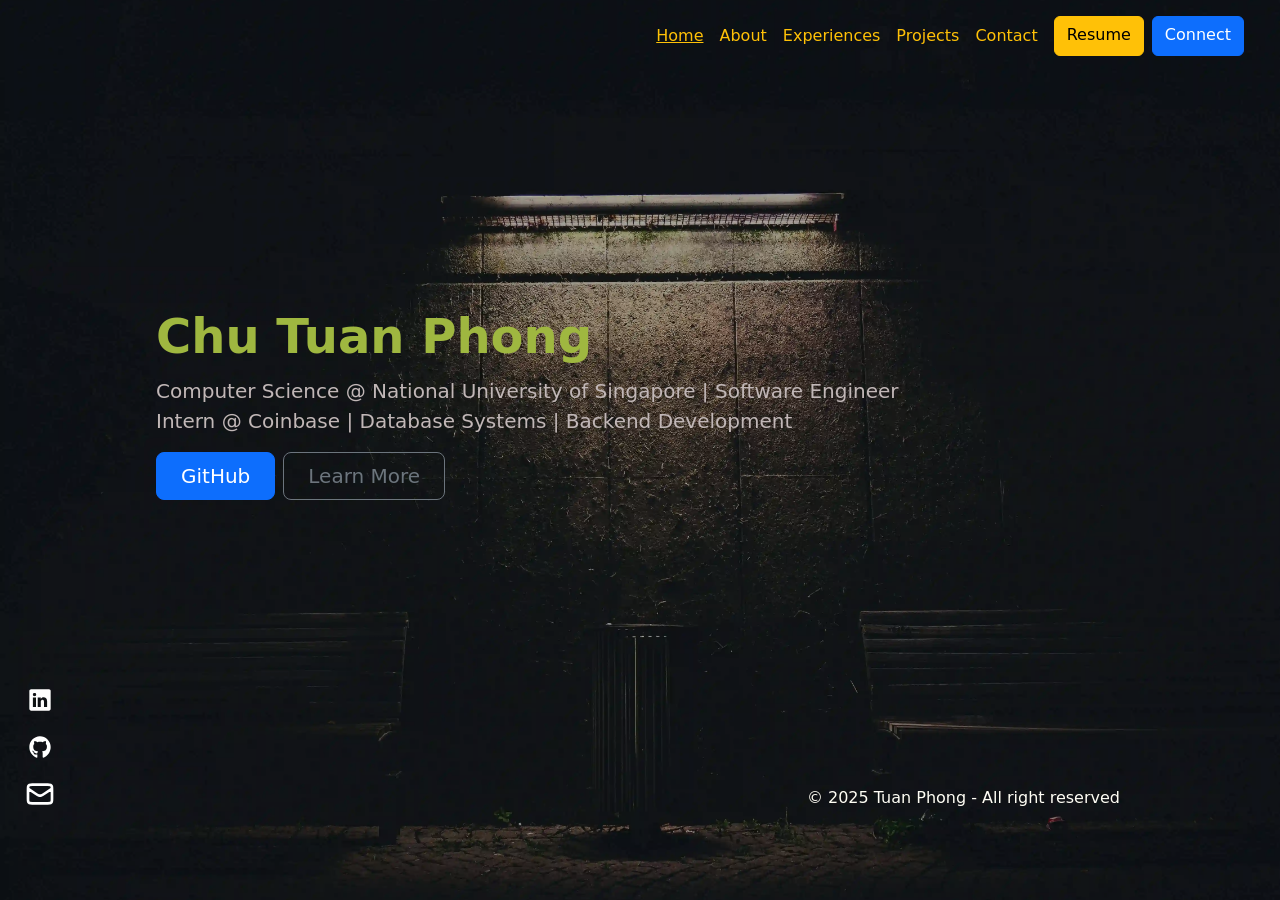
<file: index.html>
<!DOCTYPE html>
<html lang="en">
<head>
    <meta charset="UTF-8">
    <meta name="viewport" content="width=device-width, initial-scale=1.0">
    <link rel="preload" as="image" href="public/img/background.webp" type="image/webp">
    <link href="https://cdn.jsdelivr.net/npm/bootstrap@5.3.3/dist/css/bootstrap.min.css" rel="stylesheet" integrity="sha384-QWTKZyjpPEjISv5WaRU9OFeRpok6YctnYmDr5pNlyT2bRjXh0JMhjY6hW+ALEwIH" crossorigin="anonymous">
    <script src="https://cdn.jsdelivr.net/npm/bootstrap@5.3.3/dist/js/bootstrap.bundle.min.js" integrity="sha384-YvpcrYf0tY3lHB60NNkmXc5s9fDVZLESaAA55NDzOxhy9GkcIdslK1eN7N6jIeHz" crossorigin="anonymous"></script>
    
    <link rel="stylesheet" href="/public/css/styles.css">
    <title>Nhocmt227</title>
</head>
<body>
    <div class="container-fluid">
        <nav class="navbar navbar-expand-lg fixed-top bg-body-tertiary">
            <div class="container-fluid my-2 pe-xxl-5 me-xxl-5">
                <!-- Navbar Toggler -->
                <button class="navbar-toggler" type="button" data-bs-toggle="collapse" data-bs-target="#navbarText" aria-controls="navbarText" aria-expanded="false" aria-label="Toggle navigation">
                    <span class="navbar-toggler-icon"></span>
                </button>

                <!-- Navbar Items -->
                <div class="collapse navbar-collapse" id="navbarText">
                    <ul class="navbar-nav ms-auto mb-2 mb-lg-0 me-lg-4"">
                        <li class="nav-item">       
                            <a class="nav-link text-warning" id="nav-home" aria-current="page" href="#home">Home</a>
                        </li>
                        <li class="nav-item">
                            <a class="nav-link text-warning" id="nav-about" href="#about">About</a>
                        </li>
                        <li class="nav-item">
                            <a class="nav-link text-warning" id="nav-experiences" href="#experiences">Experiences</a>
                        </li>
                        <li class="nav-item">
                            <a class="nav-link text-warning" id="nav-projects" href="#projects">Projects</a>
                        </li>
                        <li class="nav-item">
                            <a class="nav-link text-warning" id="nav-contact" href="#contact">Contact</a>
                        </li>
                        <a class="btn btn-warning my-2 my-lg-0 mx-lg-2" target="_blank" href="https://drive.google.com/file/d/1_EWKHwXGoU_6TOtrCnVusrdSPApNNMnO/view?usp=sharing">Resume</a>
                        <a class="btn btn-primary d-block d-lg-none d-xl-block" target="_blank" href="https://www.linkedin.com/in/phongchu157/">Connect</a>
                    </ul>
                </div>
            </div>
        </nav>



        <div class="progress-bar-right d-none d-xxl-block">
            <div class="progress-inner-right mb-auto"></div>
        </div>

        <div class="progress-bar-left d-none d-xxl-block">
            <div class="progress-inner-left mb-auto"></div>
        </div>

        <div id="side-icons" class="d-none d-lg-block">
            <nav class="social-icons">
                <ul>
                    <li><a href="https://www.linkedin.com/in/phongchu157/" target="_blank">
                        <i>
                            <svg width="32px" height="32px" viewBox="0 0 24 24" fill="none" xmlns="http://www.w3.org/2000/svg"><g id="SVGRepo_bgCarrier" stroke-width="0"></g><g id="SVGRepo_tracerCarrier" stroke-linecap="round" stroke-linejoin="round"></g><g id="SVGRepo_iconCarrier"> <path d="M18.72 3.99997H5.37C5.19793 3.99191 5.02595 4.01786 4.86392 4.07635C4.70189 4.13484 4.55299 4.22471 4.42573 4.34081C4.29848 4.45692 4.19537 4.59699 4.12232 4.75299C4.04927 4.909 4.0077 5.07788 4 5.24997V18.63C4.01008 18.9901 4.15766 19.3328 4.41243 19.5875C4.6672 19.8423 5.00984 19.9899 5.37 20H18.72C19.0701 19.9844 19.4002 19.8322 19.6395 19.5761C19.8788 19.32 20.0082 18.9804 20 18.63V5.24997C20.0029 5.08247 19.9715 4.91616 19.9078 4.76122C19.8441 4.60629 19.7494 4.466 19.6295 4.34895C19.5097 4.23191 19.3672 4.14059 19.2108 4.08058C19.0544 4.02057 18.8874 3.99314 18.72 3.99997ZM9 17.34H6.67V10.21H9V17.34ZM7.89 9.12997C7.72741 9.13564 7.5654 9.10762 7.41416 9.04768C7.26291 8.98774 7.12569 8.89717 7.01113 8.78166C6.89656 8.66615 6.80711 8.5282 6.74841 8.37647C6.6897 8.22474 6.66301 8.06251 6.67 7.89997C6.66281 7.73567 6.69004 7.57169 6.74995 7.41854C6.80986 7.26538 6.90112 7.12644 7.01787 7.01063C7.13463 6.89481 7.2743 6.80468 7.42793 6.74602C7.58157 6.68735 7.74577 6.66145 7.91 6.66997C8.07259 6.66431 8.2346 6.69232 8.38584 6.75226C8.53709 6.8122 8.67431 6.90277 8.78887 7.01828C8.90344 7.13379 8.99289 7.27174 9.05159 7.42347C9.1103 7.5752 9.13699 7.73743 9.13 7.89997C9.13719 8.06427 9.10996 8.22825 9.05005 8.3814C8.99014 8.53456 8.89888 8.6735 8.78213 8.78931C8.66537 8.90513 8.5257 8.99526 8.37207 9.05392C8.21843 9.11259 8.05423 9.13849 7.89 9.12997ZM17.34 17.34H15V13.44C15 12.51 14.67 11.87 13.84 11.87C13.5822 11.8722 13.3313 11.9541 13.1219 12.1045C12.9124 12.2549 12.7546 12.4664 12.67 12.71C12.605 12.8926 12.5778 13.0865 12.59 13.28V17.34H10.29V10.21H12.59V11.21C12.7945 10.8343 13.0988 10.5225 13.4694 10.3089C13.84 10.0954 14.2624 9.98848 14.69 9.99997C16.2 9.99997 17.34 11 17.34 13.13V17.34Z" fill="#ffffff"></path> </g></svg>
                        </i></a>
                    </li>
                    <li><a href="https://github.com/nhocmt227" target="_blank">
                        <i>

                            <svg width="32px" height="32px" viewBox="0 0 24 24" fill="none" xmlns="http://www.w3.org/2000/svg"><g id="SVGRepo_bgCarrier" stroke-width="0"></g><g id="SVGRepo_tracerCarrier" stroke-linecap="round" stroke-linejoin="round"></g><g id="SVGRepo_iconCarrier"> <path d="M9.35003 16.88C9.35003 16.95 9.28003 17 9.18003 17C9.08003 17 9.00003 17 9.00003 16.88C9.00003 16.76 9.08003 16.76 9.17003 16.76C9.26003 16.76 9.35003 16.81 9.35003 16.88ZM8.35003 16.73C8.35003 16.8 8.35003 16.88 8.49003 16.9C8.52584 16.9172 8.56701 16.9195 8.6045 16.9064C8.642 16.8933 8.67275 16.8658 8.69003 16.83C8.69003 16.76 8.69003 16.69 8.55003 16.66C8.41003 16.63 8.37003 16.66 8.35003 16.73ZM9.77003 16.68C9.68003 16.68 9.62003 16.76 9.63003 16.84C9.64003 16.92 9.72003 16.95 9.82003 16.93C9.92003 16.91 9.97003 16.84 9.96003 16.77C9.95003 16.7 9.87003 16.67 9.77003 16.68ZM11.9 4.00002C10.8454 3.99009 9.79962 4.19333 8.82547 4.59754C7.85132 5.00175 6.96887 5.5986 6.23107 6.35227C5.49328 7.10594 4.91535 8.0009 4.53197 8.98343C4.14859 9.96597 3.96765 11.0158 4.00003 12.07C3.97211 13.7969 4.48426 15.4894 5.46493 16.9111C6.4456 18.3328 7.84582 19.4127 9.47003 20C9.88003 20.07 10.03 19.81 10.03 19.6C10.03 19.39 10.03 18.26 10.03 17.6C10.03 17.6 7.77003 18.1 7.29003 16.6C7.29003 16.6 6.93003 15.6 6.40003 15.39C6.40003 15.39 5.66003 14.87 6.45003 14.88C6.70877 14.9149 6.95573 15.01 7.17108 15.1576C7.38643 15.3052 7.56417 15.5013 7.69003 15.73C7.79466 15.9351 7.9401 16.1167 8.11742 16.2635C8.29473 16.4104 8.50019 16.5195 8.72118 16.5841C8.94218 16.6487 9.17404 16.6675 9.40255 16.6393C9.63106 16.6111 9.85139 16.5364 10.05 16.42C10.0879 16.0025 10.2679 15.6107 10.56 15.31C8.76003 15.1 6.94003 14.84 6.94003 11.65C6.92091 11.2896 6.97881 10.9293 7.10985 10.5931C7.2409 10.2569 7.44209 9.95241 7.70003 9.70002C7.45667 8.96799 7.48507 8.17282 7.78003 7.46002C8.46003 7.24002 10.01 8.35002 10.01 8.35002C11.3342 7.97655 12.7359 7.97655 14.06 8.35002C14.06 8.35002 15.61 7.24002 16.29 7.46002C16.5914 8.17142 16.6198 8.96894 16.37 9.70002C16.6371 9.94893 16.8489 10.2511 16.9919 10.587C17.1348 10.9229 17.2057 11.285 17.2 11.65C17.2 14.85 15.3 15.1 13.5 15.31C13.6809 15.5129 13.8186 15.7506 13.9046 16.0085C13.9905 16.2664 14.023 16.5391 14 16.81C14 17.93 14 19.31 14 19.58C13.9994 19.6475 14.015 19.7142 14.0456 19.7744C14.0763 19.8346 14.1209 19.8866 14.1759 19.9258C14.2308 19.9651 14.2945 19.9905 14.3613 19.9999C14.4282 20.0094 14.4964 20.0025 14.56 19.98C16.1813 19.3978 17.5786 18.321 18.5547 16.9017C19.5309 15.4824 20.0364 13.7922 20 12.07C20.0094 11.0051 19.8061 9.94902 19.402 8.96371C18.9979 7.9784 18.4011 7.08369 17.6467 6.33205C16.8923 5.58041 15.9953 4.98696 15.0085 4.58651C14.0217 4.18606 12.9649 3.98667 11.9 4.00002ZM7.14003 15.41C7.14003 15.41 7.14003 15.52 7.14003 15.58C7.15118 15.5912 7.16442 15.6001 7.17901 15.6061C7.1936 15.6122 7.20923 15.6153 7.22503 15.6153C7.24082 15.6153 7.25646 15.6122 7.27105 15.6061C7.28563 15.6001 7.29888 15.5912 7.31003 15.58C7.31003 15.58 7.31003 15.47 7.31003 15.4C7.31003 15.33 7.18003 15.37 7.14003 15.41ZM6.79003 15.14C6.79003 15.14 6.79003 15.24 6.86003 15.27C6.86846 15.2805 6.87913 15.2889 6.89124 15.2947C6.90335 15.3004 6.91661 15.3035 6.93003 15.3035C6.94345 15.3035 6.9567 15.3004 6.96881 15.2947C6.98093 15.2889 6.99159 15.2805 7.00003 15.27C7.00003 15.27 7.00003 15.17 6.93003 15.14C6.86003 15.11 6.81003 15.11 6.79003 15.14ZM7.79003 16.32C7.79003 16.32 7.79003 16.46 7.79003 16.53C7.79003 16.6 7.96003 16.61 8.00003 16.53C8.04003 16.45 8.00003 16.39 8.00003 16.32C8.00003 16.25 7.87003 16.27 7.83003 16.32H7.79003ZM7.42003 15.83C7.42003 15.83 7.42003 15.95 7.42003 16.03C7.42003 16.11 7.56003 16.14 7.61003 16.11C7.63535 16.0809 7.6493 16.0436 7.6493 16.005C7.6493 15.9664 7.63535 15.9291 7.61003 15.9C7.56003 15.82 7.48003 15.79 7.42003 15.83Z" fill="#ffffff"></path> </g></svg>                        </i></a>
                    </li>
                    <li><a href="mailto:phong1572005@gmail.com" target="_blank">
                        <i>
                            <svg width="32px" height="32px" viewBox="0 0 24 24" fill="none" xmlns="http://www.w3.org/2000/svg"><g id="SVGRepo_bgCarrier" stroke-width="0"></g><g id="SVGRepo_tracerCarrier" stroke-linecap="round" stroke-linejoin="round"></g><g id="SVGRepo_iconCarrier"> <path d="M3 8L8.44992 11.6333C9.73295 12.4886 10.3745 12.9163 11.0678 13.0825C11.6806 13.2293 12.3194 13.2293 12.9322 13.0825C13.6255 12.9163 14.2671 12.4886 15.5501 11.6333L21 8M6.2 19H17.8C18.9201 19 19.4802 19 19.908 18.782C20.2843 18.5903 20.5903 18.2843 20.782 17.908C21 17.4802 21 16.9201 21 15.8V8.2C21 7.0799 21 6.51984 20.782 6.09202C20.5903 5.71569 20.2843 5.40973 19.908 5.21799C19.4802 5 18.9201 5 17.8 5H6.2C5.0799 5 4.51984 5 4.09202 5.21799C3.71569 5.40973 3.40973 5.71569 3.21799 6.09202C3 6.51984 3 7.07989 3 8.2V15.8C3 16.9201 3 17.4802 3.21799 17.908C3.40973 18.2843 3.71569 18.5903 4.09202 18.782C4.51984 19 5.07989 19 6.2 19Z" stroke="#ffffff" stroke-width="2" stroke-linecap="round" stroke-linejoin="round"></path> </g></svg>
                        </i></a>
                    </li>
                </ul>                
            </nav>
        </div>

        <div id="content-container">
            <div id="home" class="appear-text section d-none ps-lg-5">
                <div class="container col-xxl-5 col-md-8 ps-5 py-5 mx-0 ms-sm-5" style="margin-top: 200px;">
                    <h1 class="display-5 fw-semibold text-body-emphasis lh-1 mb-3" style="color: rgb(159, 183, 64) !important">Chu Tuan Phong</h1>
                    <p class="lead fw-normal"> Computer Science @ National University of Singapore | Software Engineer Intern @ Coinbase | Database Systems | Backend Development </p>
                    <div class="d-md-flex justify-content-md-start">
                        <a type="button" class="btn btn-primary btn-lg px-4 me-md-2" href="https://github.com/nhocmt227" target="_blank">GitHub</a>
                        <a type="button" class="btn btn-outline-secondary btn-lg px-4" href="#about">Learn More</a>
                    </div>
                </div>
            </div>
    
            <div id="about" class=" section d-flex flex-xl-row flex-column ps-lg-5">
                <div class="appear-text container col-xl-6 col-md-8 px-5 py-5 mx-0 ms-sm-5">
                    <h1 class="display-5 fw-semibold text-body-emphasis lh-1 mb-3" style="color: rgb(159, 183, 64) !important">Chu Tuan Phong</h1>
                    <p class="lead">I am a passionate penultimate at the National University of Singapore (NUS) with a keen interest in Database Systems, and Computer Network, and Backend Development. I have hands-on experience in Java, Python, JavaScript and PostgreSQL.</p>
                    <p class="lead">Over the years, I have worked on several end-to-end projects, creating full-stack applications. With a strong foundation in query optimization and database implementation, I am eager to contribute to projects that enhance scalability.</p>
                </div>
                <div class="appear-text-delay about-img py-xl-5 ms-5 ps-0 ps-sm-5">
                    <img src="public/img/personal.webp" width="400px">
                </div>
            </div>
    
            <div id="experiences" class="appear-text section d-flex flex-xl-row flex-column ps-lg-5">
                <div class="col-xxl-6 col-xl-6 col-md-8 px-5 pt-5 mx-0 ms-sm-5">
                    <div style="margin-top: 40px;">
                        <h1 class="display-5 fw-semibold text-body-emphasis lh-1 mb-3" style="color: rgb(159, 183, 64) !important">System Analyst</h1>
                        <h5>Feb 2025 - Present</h5>
                        <ul>
                            <li class="lead">Leveraged Microsoft Power Platforms (such as Microsoft Power Apps, Power Automate) to automate university's
                                application systems and data transformation.</li>
                            <li class="lead">Performed data migration from local SharePoint platform to cloud-based platforms using Power Automate and Python, improving system's performance.</li>
                        </ul>
                    </div>
                    <div>
                        <h1 class="display-5 fw-semibold text-body-emphasis lh-1 mb-3" style="color: rgb(159, 183, 64) !important">Research Assistant</h1>
                        <h5>Sep 2021 - Sep 2022</h5>
                        <ul>
                            <li class="lead">Developed a supervised learning model for foot size detection using computer vision.</li>
                            <li class="lead">Used Python to refine raw data of over 2,000 pictures and perform pattern analysis.</li>
                            <li class="lead">Delivered weekly reports and presented a project pitch to a 30-person audience on project's outcomes.</li>
                        </ul>
                    </div>
                </div>
                <div class="appear-text-delay py-xl-5 ms-5 ms-xl-0 ps-0 ps-sm-5" style="margin-top: 40px;">
                    <img class="mb-3" src="public/img/AI_project.webp" width="400px">
                    <br>
                    <img src="public/img/coding.png" width="400px">
                </div>
            </div>
    
            <div id="projects" class="appear-text section d-flex flex-xl-row flex-column ps-lg-5">
                <div class="col-xxl-6 col-xl-6 col-md-8 px-5 pt-5 mx-0 ms-sm-5">
                    <div style="margin-top: 40px;">
                        <h1 class="display-5 fw-light text-body-emphasis lh-1 mb-3" style="color: rgb(159, 183, 64) !important">Stock Simulation</h1>
                        <h5>Python | Flask | SQLite | Bootstrap CSS | Rest API</h5>
                        <ul>
                            <li class="lead">Integrated REST APIs to fetch and display real-time stock price data, ensuring up-to-date market information.</li>
                            <li class="lead">Implemented Core Features including secure user authentication, browser sessions, dashboards, and trading logic using
                                Python, Flask, and MySQL.</li>
                        </ul>
                    </div>
                    <div>
                        <h1 class="display-5 fw-light text-body-emphasis lh-1 mb-3" style="color: rgb(159, 183, 64) !important">Task manager Chatbot</h1>
                        <h5>Java | JavaFX | CSS | Gradle | Git & GitHub | Product Lifecycle</h5>
                        <ul>
                            <li class="lead">Utilized Java and JavaFX to build interactive chatbot and performed robust Unit testing and system testing.</li>
                            <li class="lead">Automated the building and deployment workflow to improve development efficiency using Gradle.</li>
                        </ul>
                    </div>
                </div>
                <div class="appear-text-delay py-xl-5 ms-5 ms-xl-0 ps-0 ps-sm-5" style="margin-top: 40px;">
                    <img class="mb-3" src="public/img/stock-simulation.png" width="400px">

                </div>
            </div>
    
            <div id="contact" class="appear-text section ps-lg-5">
                <div class="container col-xxl-6 col-md-8 px-5 py-5 mx-0 ms-sm-5" style="margin-top: 200px;">
                    <div class="me-5 pe-5">
                        <h1 class="display-5 fw-light text-body-emphasis lh-1 mb-3" style="color: rgb(159, 183, 64) !important">Singapore</h1>
                        <svg width="24px" height="24px" viewBox="0 0 24 24" fill="none" xmlns="http://www.w3.org/2000/svg"><g id="SVGRepo_bgCarrier" stroke-width="0"></g><g id="SVGRepo_tracerCarrier" stroke-linecap="round" stroke-linejoin="round"></g><g id="SVGRepo_iconCarrier"> <path d="M4 18L9 12M20 18L15 12M3 8L10.225 12.8166C10.8665 13.2443 11.1872 13.4582 11.5339 13.5412C11.8403 13.6147 12.1597 13.6147 12.4661 13.5412C12.8128 13.4582 13.1335 13.2443 13.775 12.8166L21 8M6.2 19H17.8C18.9201 19 19.4802 19 19.908 18.782C20.2843 18.5903 20.5903 18.2843 20.782 17.908C21 17.4802 21 16.9201 21 15.8V8.2C21 7.0799 21 6.51984 20.782 6.09202C20.5903 5.71569 20.2843 5.40973 19.908 5.21799C19.4802 5 18.9201 5 17.8 5H6.2C5.0799 5 4.51984 5 4.09202 5.21799C3.71569 5.40973 3.40973 5.71569 3.21799 6.09202C3 6.51984 3 7.07989 3 8.2V15.8C3 16.9201 3 17.4802 3.21799 17.908C3.40973 18.2843 3.71569 18.5903 4.09202 18.782C4.51984 19 5.07989 19 6.2 19Z" stroke="#ffffff" stroke-width="2" stroke-linecap="round" stroke-linejoin="round"></path> </g></svg>
                        <p class="lead">phong1572005@gmail.com</p>
                        <svg width="24px" height="24px" viewBox="0 0 1024 1024" fill="#000000" class="icon" version="1.1" xmlns="http://www.w3.org/2000/svg"><g id="SVGRepo_bgCarrier" stroke-width="0"></g><g id="SVGRepo_tracerCarrier" stroke-linecap="round" stroke-linejoin="round"></g><g id="SVGRepo_iconCarrier"><path d="M512 1012.8c-253.6 0-511.2-54.4-511.2-158.4 0-92.8 198.4-131.2 283.2-143.2h3.2c12 0 22.4 8.8 24 20.8 0.8 6.4-0.8 12.8-4.8 17.6-4 4.8-9.6 8.8-16 9.6-176.8 25.6-242.4 72-242.4 96 0 44.8 180.8 110.4 463.2 110.4s463.2-65.6 463.2-110.4c0-24-66.4-70.4-244.8-96-6.4-0.8-12-4-16-9.6-4-4.8-5.6-11.2-4.8-17.6 1.6-12 12-20.8 24-20.8h3.2c85.6 12 285.6 50.4 285.6 143.2 0.8 103.2-256 158.4-509.6 158.4z m-16.8-169.6c-12-11.2-288.8-272.8-288.8-529.6 0-168 136.8-304.8 304.8-304.8S816 145.6 816 313.6c0 249.6-276.8 517.6-288.8 528.8l-16 16-16-15.2zM512 56.8c-141.6 0-256.8 115.2-256.8 256.8 0 200.8 196 416 256.8 477.6 61.6-63.2 257.6-282.4 257.6-477.6C768.8 172.8 653.6 56.8 512 56.8z m0 392.8c-80 0-144.8-64.8-144.8-144.8S432 160 512 160c80 0 144.8 64.8 144.8 144.8 0 80-64.8 144.8-144.8 144.8zM512 208c-53.6 0-96.8 43.2-96.8 96.8S458.4 401.6 512 401.6c53.6 0 96.8-43.2 96.8-96.8S564.8 208 512 208z" fill="#ffffff"></path></g></svg>
                        <p class="lead">36 College Ave E, South Tower, Singapore</p>    
                    </div>
                </div>
            </div>
        </div>

        <div class="container d-none d-xl-block">
            <footer class="d-flex flex-wrap justify-content-between align-items-center">
                <p class="ms-auto text-body-secondary m-0" style="color: rgb(255, 254, 245) !important">© 2025 Tuan Phong - All right reserved</p>
            </footer>
        </div>
    </div>

    <script src="public/js/script.js"></script>
    <script src="public/js/converter.js"></script>
</body>
</html>
</file>
<file: public/css/styles.css>
body {
    background-color: #E6B2BA; /* Fallback color if the image doesn’t load */
    height: 100vh; /* Ensure full viewport height */
    margin: 0;
    padding: 0;

    /* Background Image */
    background-image: url('./../img/background.webp');
    background-size: cover; /* Ensures full coverage */
    background-position: center;
    background-repeat: no-repeat;
    background-attachment: fixed; /* Keeps background fixed */

    /* Text Color */
    color: rgb(193, 183, 183);
}

/* Optional: Make sure the content fills the full viewport */
html, body {
    min-height: 100vh;
}

/* Improve text readability with a slight background overlay */
body::before {
    content: "";
    position: fixed;
    top: 0;
    left: 0;
    width: 100%;
    height: 100%;
    background: rgba(0, 0, 0, 0.3); /* Dark overlay for better contrast */
    z-index: -1; /* Behind the content */
}


body > .container-fluid {
    padding-top: 4rem;
}



html {
    scrollbar-width: none;
    
}

.navbar {
    background-color: transparent !important;
    box-shadow: none; /* Removes any shadow */
}

.progress-bar-right {
    position: fixed;
    height: 90vh;
    width: 1.5px;
    right: 5rem;
    top: 0px;
    background-color: rgb(210, 141, 141);
}

.progress-bar-left {
    position: fixed;
    height: 90vh;
    width: 1.5px;
    left: 5rem;
    top: 0px;
    background-color: rgb(210, 141, 141);
}

.progress-inner-right {
    background-color: rgb(87, 46, 46);
    height: 100%;
    transition: height 1s ease-in-out;
}

.progress-inner-left {
    background-color: rgb(87, 46, 46);
    height: 100%;
    transition: height 1s ease-in-out;
}

.active {
    text-decoration: underline;
}

footer {
    position: fixed;
    right: 10rem;
    bottom: 10vh;
}

#side-icons {
    position: fixed;
    bottom: 10vh;
    left: 1.5rem;
}

#side-icons ul {
    display: flex;
    flex-direction: column;
    gap: 15px;
    list-style: none; /* Removes bullet points */
    padding: 0; /* Removes extra space */
    margin: 0; /* Optional: Remove default margin */
}

#about {
    display: grid;
    grid-template-columns: 3fr 2fr;
}

.about-img {
    margin-top: 0;
}

#experiences img {
    border: 2px solid rgb(37, 54, 69);
}

#contact > .container {
    display: flex;
    flex-direction: row;
}

@keyframes slideUpFade {
    from {
        opacity: 0;
        transform: translateY(80px);
    }
    to {
        opacity: 1;
        transform: translateY(0);
    }
}

.appear-text {
    opacity: 0; /* Start hidden */
    animation: slideUpFade 800ms ease-out forwards;
}

.appear-text-delay {
    opacity: 0; /* Start hidden */
    animation: slideUpFade 800ms ease-out forwards;
    animation-delay: 200ms;
}

@media (min-width: 1200px) {


    #about > * {
        margin-top: 150px;
    }
}

@media (max-width: 992px) {
    #about > * {
        margin-top: 0;
    }
}
</file>
